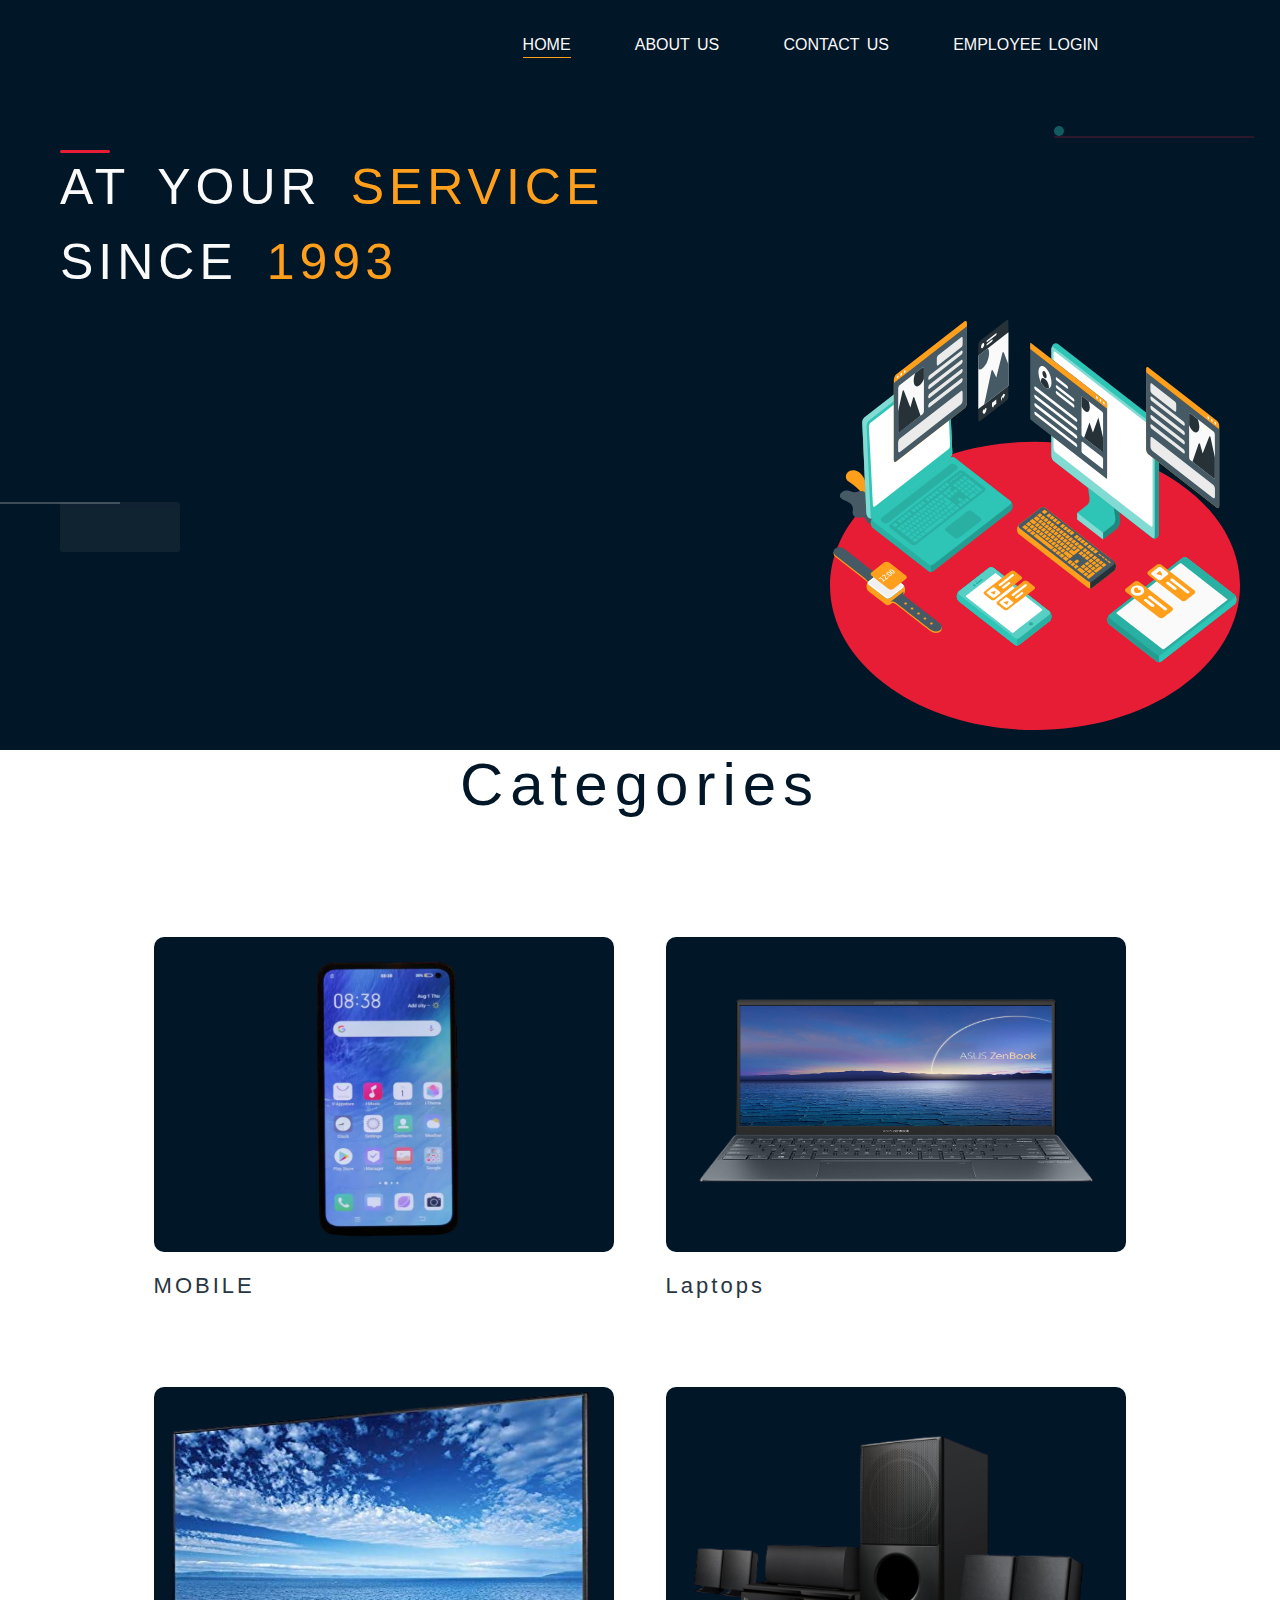
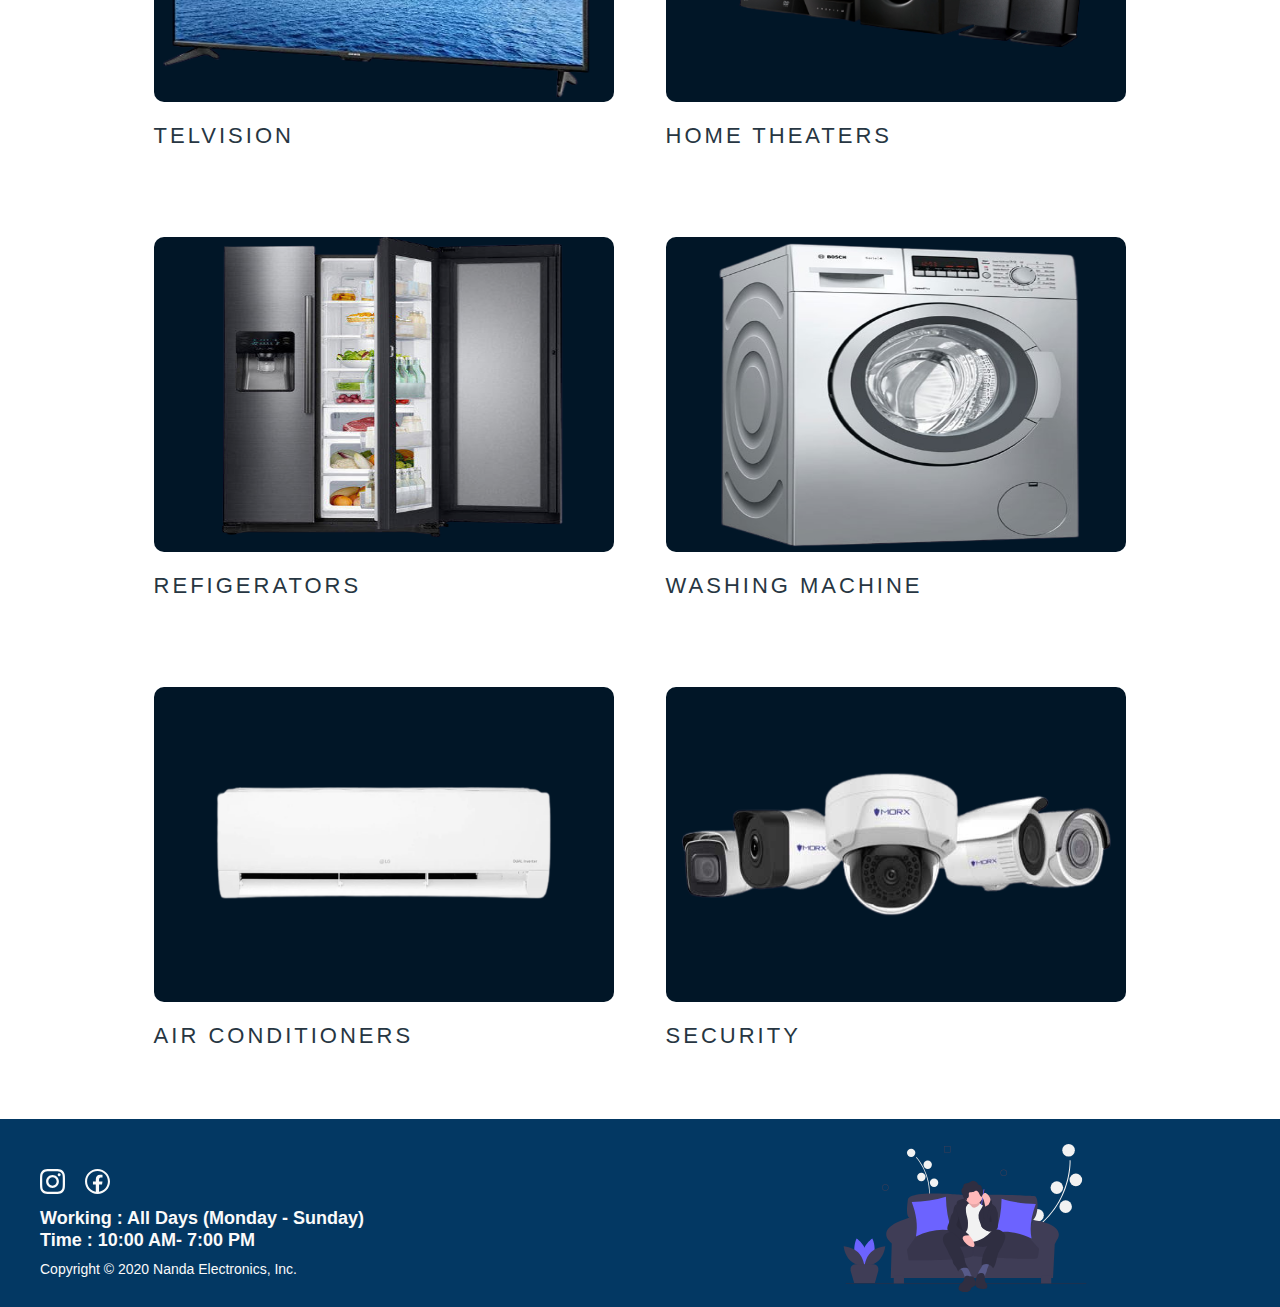
<file: index.html>
<!DOCTYPE html>
<html lang="en">
<head>
    <meta charset="UTF-8">
    <meta name="viewport" content="width=device-width, initial-scale=1.0">
    <link rel="stylesheet" href="/logostyle.css">
    <script src=" /defer.js" defer></script>
</head>
<body>
    
</body>
</html>
</file>
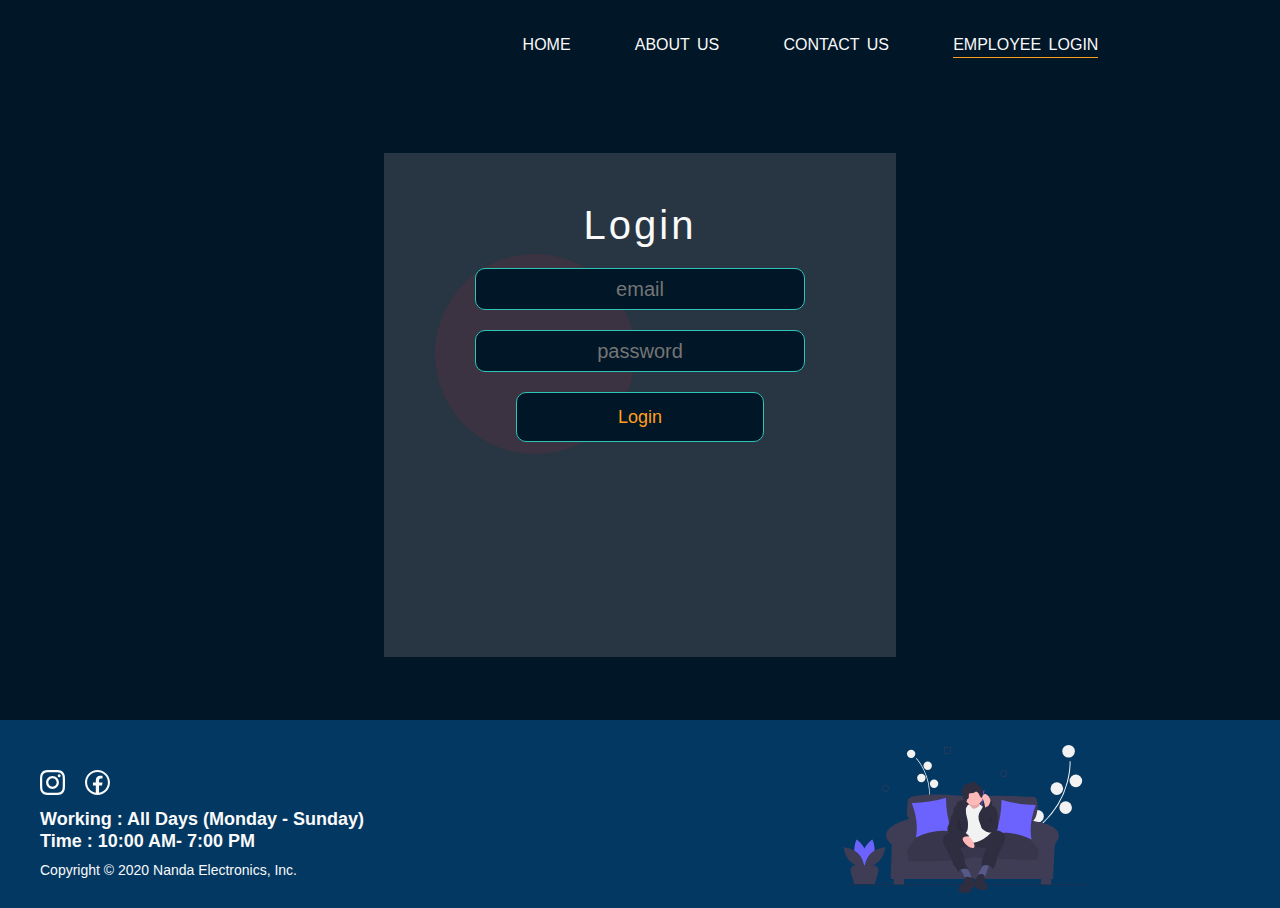
<file: employee-login.html>
<!DOCTYPE html>
<html lang="en">
<head>
    <meta charset="UTF-8">
    <meta name="viewport" content="width=device-width, initial-scale=1.0">
    <link rel="stylesheet" href="/logostyle.css">

    <script src="/defer.js" defer></script>

</head>
<body>
      
</body>
</html>
</file>
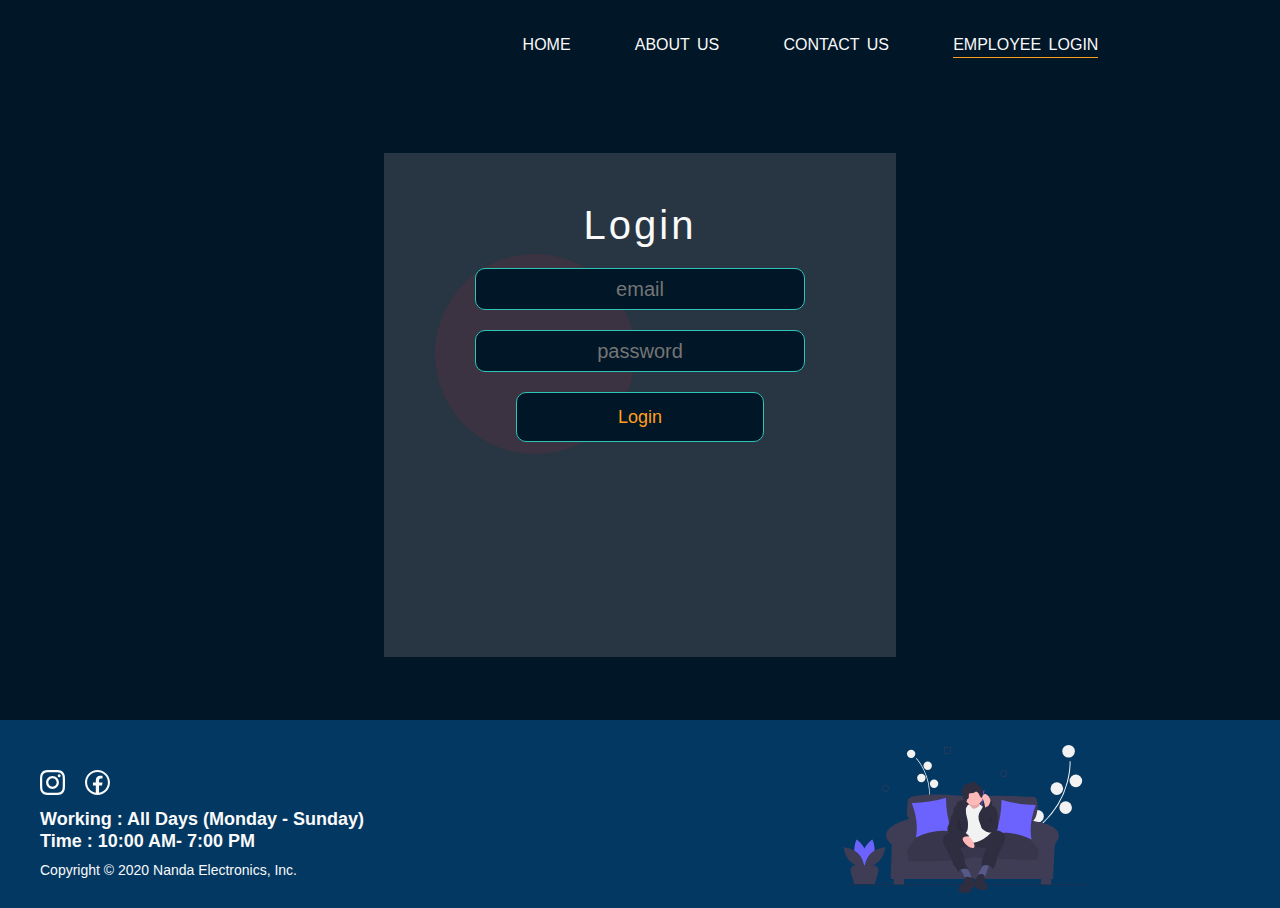
<file: user-data.html>
<!DOCTYPE html>
<html lang="en">
<head>
    <meta charset="UTF-8">
    <meta name="viewport" content="width=device-width, initial-scale=1.0">
    <link rel="stylesheet" href="https://greatret.github.io/ben-10/styles/logostyle.css">
    <link rel="shortcut icon" href="https://greatret.github.io/ben-10/images/favicon.ico" type="image/x-icon">



    <script src="/defer.js" defer></script>

</head>
<body>
      
</body>
</html>
</file>
<file: logostyle.css>
.logo {
  display: -webkit-box;
  display: -ms-flexbox;
  display: flex;
  -webkit-box-pack: center;
  -ms-flex-pack: center;
  justify-content: center;
  -webkit-box-align: center;
  -ms-flex-align: center;
  align-items: center;
  text-align: center;
  margin-left: 20px;
}

#line {
  stroke-dasharray: 9992.9072265625px;
  stroke-dashoffset: 9992.9072265625px;
  -webkit-animation: anim 3s ease alternate infinite;
  animation: anim 3s ease alternate infinite;
}

@-webkit-keyframes anim {
  from {
    fill: transparent;
  }

  to {
    stroke-dashoffset: 0px;
    fill: #FAFAFA;
  }
}

@keyframes anim {
  from {
    fill: transparent;
  }

  to {
    stroke-dashoffset: 0px;
    fill: #FAFAFA;
  }
}

#Vector_2 {
  -webkit-animation: fill1 1s alternate infinite;
  animation: fill1 1s alternate infinite;
  -webkit-animation-delay: .5s;
  animation-delay: .5s;
}

#Vector_3 {
  -webkit-animation: fill2 1s alternate infinite;
  animation: fill2 1s alternate infinite;
  -webkit-animation-delay: .7s;
  animation-delay: .7s;
}

#Vector_4 {
  -webkit-animation: fill3 1s alternate infinite;
  animation: fill3 1s alternate infinite;
  -webkit-animation-delay: .9s;
  animation-delay: .9s;
}

#Vector_5 {
  -webkit-animation: fill1 1s alternate infinite;
  animation: fill1 1s alternate infinite;
  -webkit-animation-delay: 1.2s;
  animation-delay: 1.2s;
}

#Vector_6 {
  -webkit-animation: fill2 1s alternate infinite;
  animation: fill2 1s alternate infinite;
  -webkit-animation-delay: 1.4s;
  animation-delay: 1.4s;
}

#Vector_7 {
  -webkit-animation: fill13 1s alternate infinite;
  animation: fill13 1s alternate infinite;
  -webkit-animation-delay: 1.5s;
  animation-delay: 1.5s;
}

#Vector_8 {
  -webkit-animation: fill1 1s alternate infinite;
  animation: fill1 1s alternate infinite;
  -webkit-animation-delay: 1.6s;
  animation-delay: 1.6s;
}

#Vector_9 {
  -webkit-animation: fill2 1s alternate infinite;
  animation: fill2 1s alternate infinite;
  -webkit-animation-delay: 1.7s;
  animation-delay: 1.7s;
}

#Vector_10 {
  -webkit-animation: fill3 1s alternate infinite;
  animation: fill3 1s alternate infinite;
  -webkit-animation-delay: 1.9s;
  animation-delay: 1.9s;
}

#Vector_11 {
  -webkit-animation: fill1 1s alternate infinite;
  animation: fill1 1s alternate infinite;
  -webkit-animation-delay: 2.1s;
  animation-delay: 2.1s;
}

#Vector_12 {
  -webkit-animation: fill2 1s alternate infinite;
  animation: fill2 1s alternate infinite;
  -webkit-animation-delay: 2.3s;
  animation-delay: 2.3s;
}

#Vector_13 {
  -webkit-animation: fill13 1s alternate infinite;
  animation: fill13 1s alternate infinite;
  -webkit-animation-delay: 2.5s;
  animation-delay: 2.5s;
}

#Vector_14 {
  -webkit-animation: fill1 1s alternate infinite;
  animation: fill1 1s alternate infinite;
  -webkit-animation-delay: 2.7s;
  animation-delay: 2.7s;
}

#Vector_15 {
  -webkit-animation: fill12 1s alternate infinite;
  animation: fill12 1s alternate infinite;
  -webkit-animation-delay: 2.9s;
  animation-delay: 2.9s;
}

#Vector_16 {
  -webkit-animation: fill13 1s alternate infinite;
  animation: fill13 1s alternate infinite;
  -webkit-animation-delay: 3.1s;
  animation-delay: 3.1s;
}

#Vector_17 {
  -webkit-animation: fill1 1s alternate infinite;
  animation: fill1 1s alternate infinite;
  -webkit-animation-delay: 3.3s;
  animation-delay: 3.3s;
}

@-webkit-keyframes fill1 {
  from {
    fill: transparent;
  }

  to {
    fill: #00B2FF;
  }
}

@keyframes fill1 {
  from {
    fill: transparent;
  }

  to {
    fill: #00B2FF;
  }
}

@-webkit-keyframes fill2 {
  from {
    fill: transparent;
  }

  to {
    fill: #FEE9AB;
  }
}

@keyframes fill2 {
  from {
    fill: transparent;
  }

  to {
    fill: #FEE9AB;
  }
}

@-webkit-keyframes fill3 {
  from {
    fill: transparent;
  }

  to {
    fill: #FF0000;
  }
}

@keyframes fill3 {
  from {
    fill: transparent;
  }

  to {
    fill: #FF0000;
  }
}

#text {
  margin-left: 6px;
}

#textpath {
  stroke-dasharray: 2406.29296875px;
  stroke-dashoffset: 2406.29296875px;
  -webkit-transition: all ease;
  transition: all ease;
  -webkit-animation: textanimm ease alternate infinite;
  animation: textanimm ease alternate infinite;
  -webkit-animation-duration: 2s;
  animation-duration: 2s;
}

@-webkit-keyframes textanimm {
  from {
    fill: transparent;
  }

  to {
    stroke-dashoffset: 0;
    fill: #FAFAFA;
  }
}

@keyframes textanimm {
  from {
    fill: transparent;
  }

  to {
    stroke-dashoffset: 0;
    fill: #FAFAFA;
  }
}

@media screen and (max-width: 768px) {
  .logo {
    margin-left: 6px !important;
  }

  .pcb {
    width: 35px !important;
    height: 35px !important;
  }

  .text {
    width: 220px !important;
    height: 30px !important;
  }
</file>
